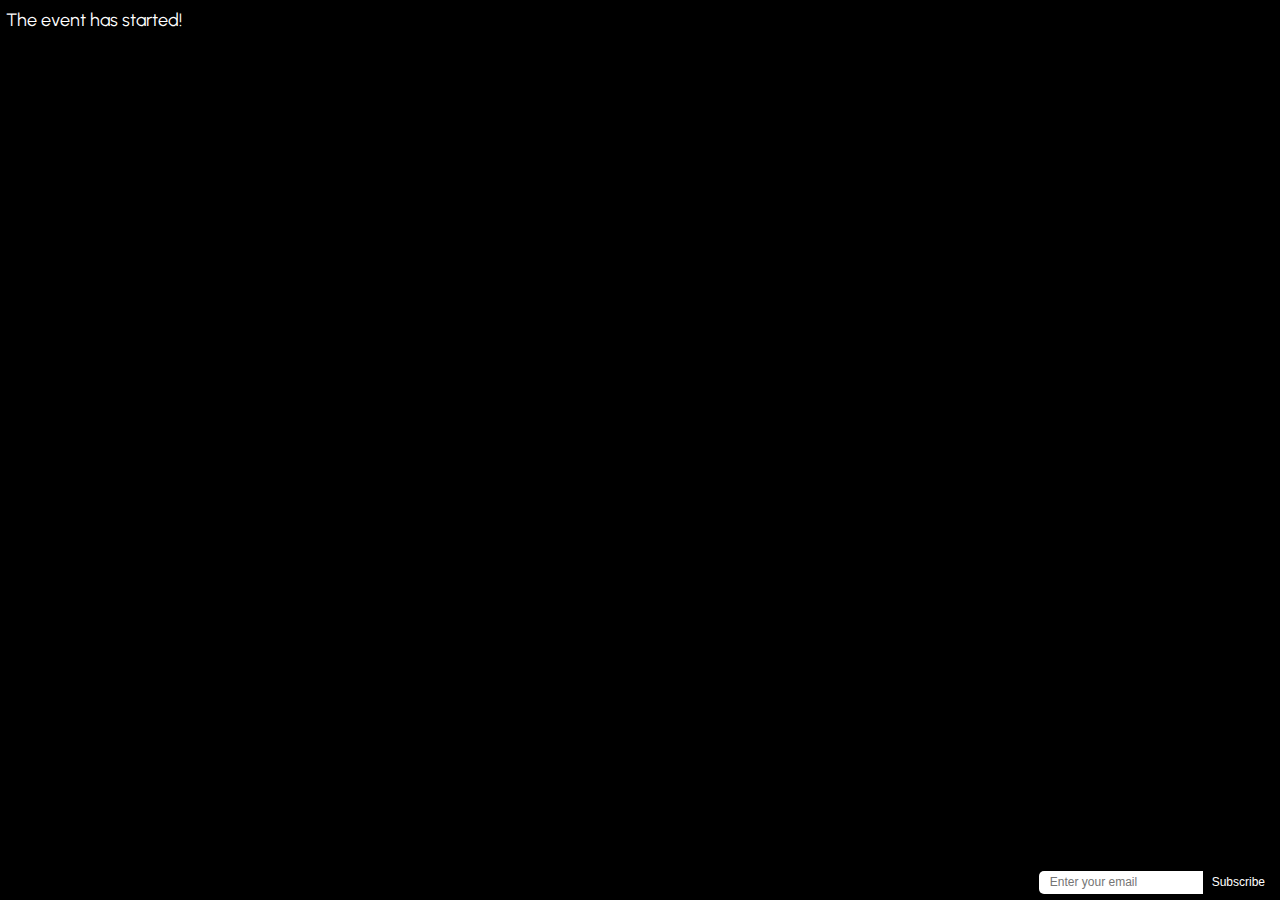
<file: index.html>
<!DOCTYPE html>
<html lang="en">
	<head>
		<meta charset="UTF-8">
		<meta name="viewport" content="width=device-width, initial-scale=1">
		<meta name="description" content="An engaging and accessible website for email subscriptions">
		<link rel="preconnect" href="https://fonts.googleapis.com">
		<link rel="preconnect" href="https://fonts.gstatic.com" crossorigin>
		<link href="https://fonts.googleapis.com/css2?family=Urbanist:wght@400;500;600&display=swap" rel="stylesheet">
		<link rel="stylesheet" href="styles.css">
		<title>LOREM IPSUM</title>
	</head>
	<body>
		<div class="content-container">
			<div class="top-bar">
				<div id="timer" class="countdown-timer" role="timer" aria-label="Countdown timer"></div>
			</div>
			<div class="video-container">
				<video autoplay muted loop playsinline>
					<source src="https://0xbleezy.github.io/loremipsum/video.mp4" type="video/mp4">
					Your browser does not support the video tag.
				</video>
			</div>
			<div class="bottom-bar">
				<form class="email-form" id="email-form">
					<input type="email" id="email-input" placeholder="  Enter your email" required aria-required="true" aria-label="Enter your email">
					<button type="button" onclick="submitForm()" class="subscribe-btn">Subscribe</button>
				</form>
			</div>
		</div>
		<script src="script.js"></script>
	</body>
</html>
</file>
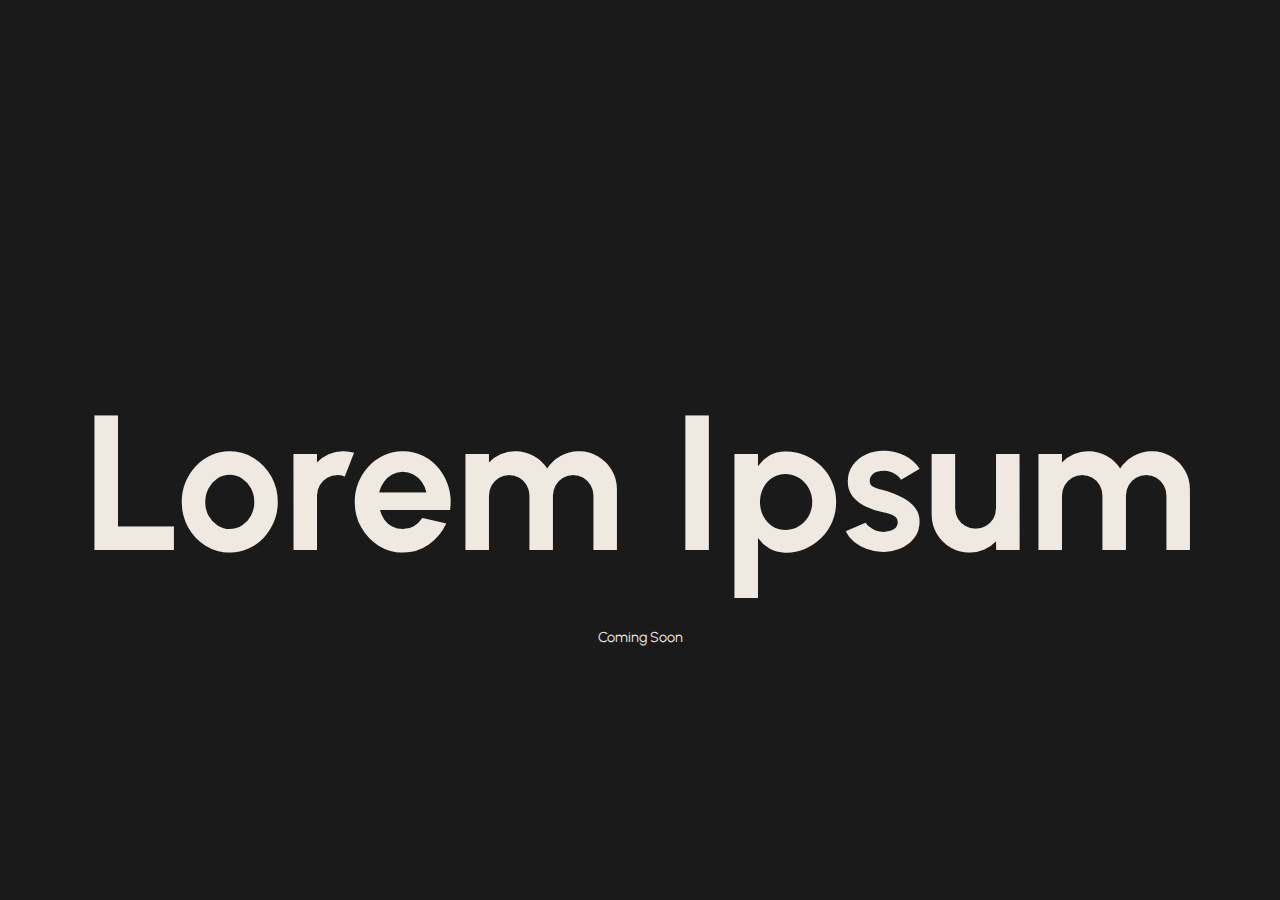
<file: lorem ipsum1.html>
<!DOCTYPE html>
<html lang="en">
	<head>
		<meta charset="UTF-8">
		<meta name="viewport" content="width=device-width, initial-scale=1.0">
		<title>Lorem Ipsum - Coming Soon</title>
		<link href="https://fonts.googleapis.com/css2?family=Urbanist:wght@400;700&display=swap" rel="stylesheet">
		<style>
			body {
				font-family: 'Urbanist', Arial, sans-serif;
				text-align: center;
				background-color: #1a1a1a;
				display: flex;
				flex-direction: column;
				justify-content: center;
				align-items: center;
				height: 100vh;
				margin: 0;
			}

			h1,
			p {
				color: #f0e9e2;
			}

			h1 {
				font-size: 12rem;
				margin-bottom: 1rem;
			}

			p {
				font-size: .9rem;
			}
		</style>
	</head>
	<body>
		<h1>Lorem Ipsum</h1>
		<p>Coming Soon</p>
	</body>
</html>
</file>
<file: styles.css>
* {
	box-sizing: border-box;
	margin: 0;
	padding: 0;
}

body {
	font-family: 'Urbanist', sans-serif;
	line-height: 1.6;
	color: #fff;
	background-color: #000;
}

.content-container {
	display: flex;
	flex-direction: column;
	justify-content: space-between;
	height: 100vh;
}

.video-container {
	width: 100%;
	height: 88%;
	position: relative;
	overflow: none;
}

video {
	position: absolute;
	top: 50%;
	left: 50%;
	min-width: 100%;
	min-height: 56.25%;
	transform: translate(-50%, -50%);
	z-index: -1;
}

.top-bar,
.bottom-bar {
	display: flex;
	justify-content: space-between;
	padding: 0.375em;
	background-color: rgba(0, 0, 0, 0.5);
}

.top-bar {
	width: 100%;
}

.bottom-bar {
	width: 100%;
	align-items: center;
	justify-content: flex-end;
}

.coming-soon {
	margin: 0;
	font-size: 1.125em;
	text-transform: lowercase;
}

.countdown-timer {
	font-size: 1.125em;
}

.email-form {
	display: flex;
}

.email-form input[type='email'] {
	padding: 0.375em;
	font-size: 0.75em;
	border: none;
	border-radius: 5px 0 0 5px;
	outline: none;
}

.subscribe-btn {
	padding: 0.375em 0.75em;
	font-size: 0.75em;
	background-color: #000;
	border: none;
	border-radius: 0 5px 5px 0;
	color: #fff;
	cursor: pointer;
	transition: background-color 0.3s;
}

.subscribe-btn:hover {
	background-color: #333;
}

@media (max-width: 768px) {
	.email-form input[type='email'] {
		font-size: 3vw;
	}
	.subscribe-btn {
		font-size: 3vw;
	}
	.coming-soon,
	.countdown-timer {
		font-size: 3vw;
	}
}
</file>
